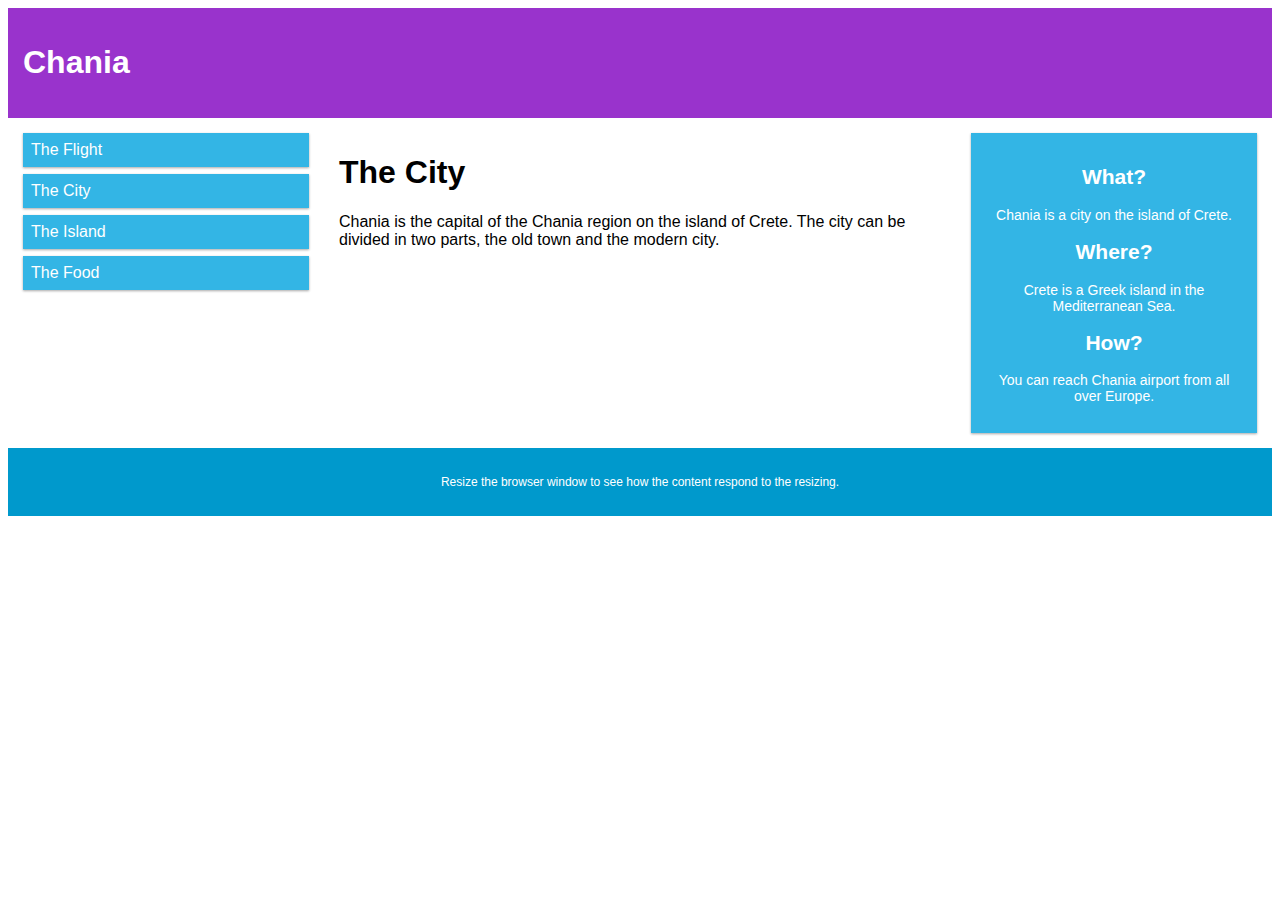
<file: pages/index.html>
<!DOCTYPE html>
<html>
<head>
<meta name="viewport" content="width=device-width, initial-scale=1.0">
<meta charset="utf-8"> 
<title>菜鸟教程(runoob.com)</title> 
<style>
* {
    box-sizing: border-box;
}
.row:after {
    content: "";
    clear: both;
    display: block;
}
[class*="col-"] {
    float: left;
    padding: 15px;
}
html {
    font-family: "Lucida Sans", sans-serif;
}
.header {
    background-color: #9933cc;
    color: #ffffff;
    padding: 15px;
}
.menu ul {
    list-style-type: none;
    margin: 0;
    padding: 0;
}
.menu li {
    padding: 8px;
    margin-bottom: 7px;
    background-color :#33b5e5;
    color: #ffffff;
    box-shadow: 0 1px 3px rgba(0,0,0,0.12), 0 1px 2px rgba(0,0,0,0.24);
}
.menu li:hover {
    background-color: #0099cc;
}
.aside {
    background-color: #33b5e5;
    padding: 15px;
    color: #ffffff;
    text-align: center;
    font-size: 14px;
    box-shadow: 0 1px 3px rgba(0,0,0,0.12), 0 1px 2px rgba(0,0,0,0.24);
}
.footer {
    background-color: #0099cc;
    color: #ffffff;
    text-align: center;
    font-size: 12px;
    padding: 15px;
}
/* For mobile phones: */
[class*="col-"] {
    width: 100%;
}
@media only screen and (min-width: 600px) {
    /* For tablets: */
    .col-m-12 {width: 8.33%;}
    .col-m-2 {width: 16.66%;}
    .col-m-3 {width: 25%;}
    .col-m-4 {width: 33.33%;}
    .col-m-5 {width: 41.66%;}
    .col-m-6 {width: 50%;}
    .col-m-7 {width: 58.33%;}
    .col-m-8 {width: 66.66%;}
    .col-m-9 {width: 75%;}
    .col-m-10 {width: 83.33%;}
    .col-m-11 {width: 91.66%;}
    .col-m-12 {width: 100%;}
}
@media only screen and (min-width: 768px) {
    /* For desktop: */
    .col-1 {width: 8.33%;}
    .col-2 {width: 16.66%;}
    .col-3 {width: 25%;}
    .col-4 {width: 33.33%;}
    .col-5 {width: 41.66%;}
    .col-6 {width: 50%;}
    .col-7 {width: 58.33%;}
    .col-8 {width: 66.66%;}
    .col-9 {width: 75%;}
    .col-10 {width: 83.33%;}
    .col-11 {width: 91.66%;}
    .col-12 {width: 100%;}
}
</style>
</head>
<body>

<div class="header">
<h1>Chania</h1>
</div>

<div class="row">
<div class="col-3 col-m-3 menu">
<ul>
<li>The Flight</li>
<li>The City</li>
<li>The Island</li>
<li>The Food</li>
</ul>
</div>

<div class="col-6 col-m-9">
<h1>The City</h1>
<p>Chania is the capital of the Chania region on the island of Crete. The city can be divided in two parts, the old town and the modern city.</p>
</div>

<div class="col-3 col-m-12">
<div class="aside">
<h2>What?</h2>
<p>Chania is a city on the island of Crete.</p>
<h2>Where?</h2>
<p>Crete is a Greek island in the Mediterranean Sea.</p>
<h2>How?</h2>
<p>You can reach Chania airport from all over Europe.</p>
</div>
</div>

</div>

<div class="footer">
<p>Resize the browser window to see how the content respond to the resizing.</p>
</div>

</body>
</html>
</file>
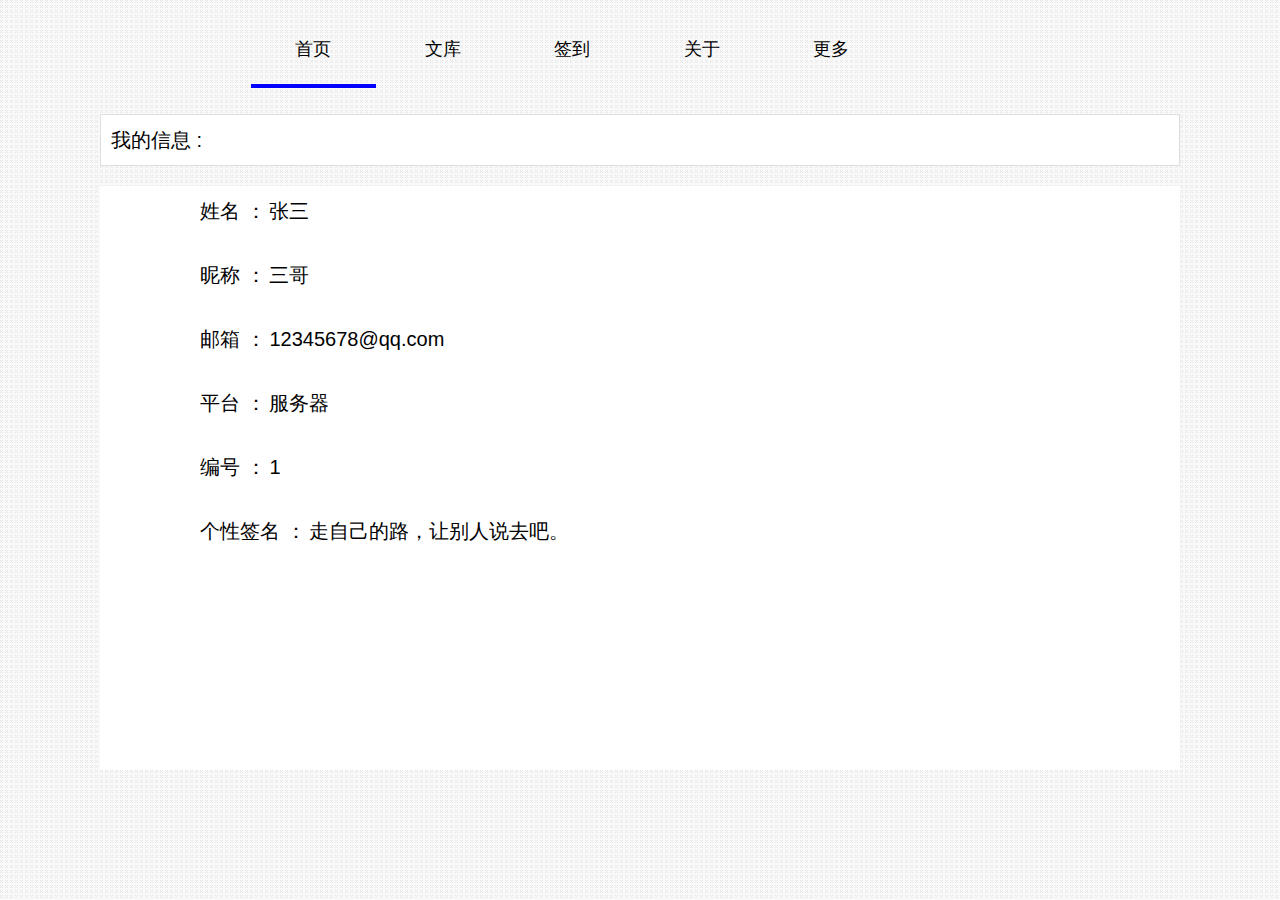
<file: pages/htmls/index.html>
<!DOCTYPE html>
<html lang="en">
<head>
	<meta charset="UTF-8">
	<meta name="viewport" content="width=device-width, initial-scale=1">
	<meta http-equiv="X-UA-Compatible" content="IE=Edge，chrome=1">
	<title>重邮移动互联网应用工程研究中心</title>
	<link rel="stylesheet" type="text/css"  href="../css/home.css" >
</head>
<body>
	<div class="header">
		<div class="content">
			<div class="nav">
				<ul>
					<li><a  class="first" href="index.html">首页</a></li>
					<li><a href="data.html">文库</a></li>
					<li><a href="###">签到</a></li>
					<li><a href="###">关于</a></li>
					<li><a href="###">更多</a></li>
				</ul>
			</div>
		</div>
	</div>
	<div class="middle">
		<p class="my_infor">我的信息 : </p>
		<div class="msg">
			<p>
				<span>姓名 ：</span>
				<span>张三</span>
			</p>
			<p>
				<span>昵称 ：</span>
				<span>三哥</span>
			</p>
			<p>
				<span>邮箱 ：</span>
				<span>12345678@qq.com</span>
			</p>
			<p>
				<span>平台 ：</span>
				<span>服务器</span>
			</p>
			<p>
				<span>编号 ：</span>
				<span>1</span>
			</p>
			<p>
				<span>个性签名 ：</span>
				<span>走自己的路，让别人说去吧。</span>
			</p>
		</div>
	</div>
	<script type="text/javascript" src="../js/jquery-3.2.1.min.js"></script>
	<script type="text/javascript" src= "../js/index.js"></script>
</body>
</html>
</file>
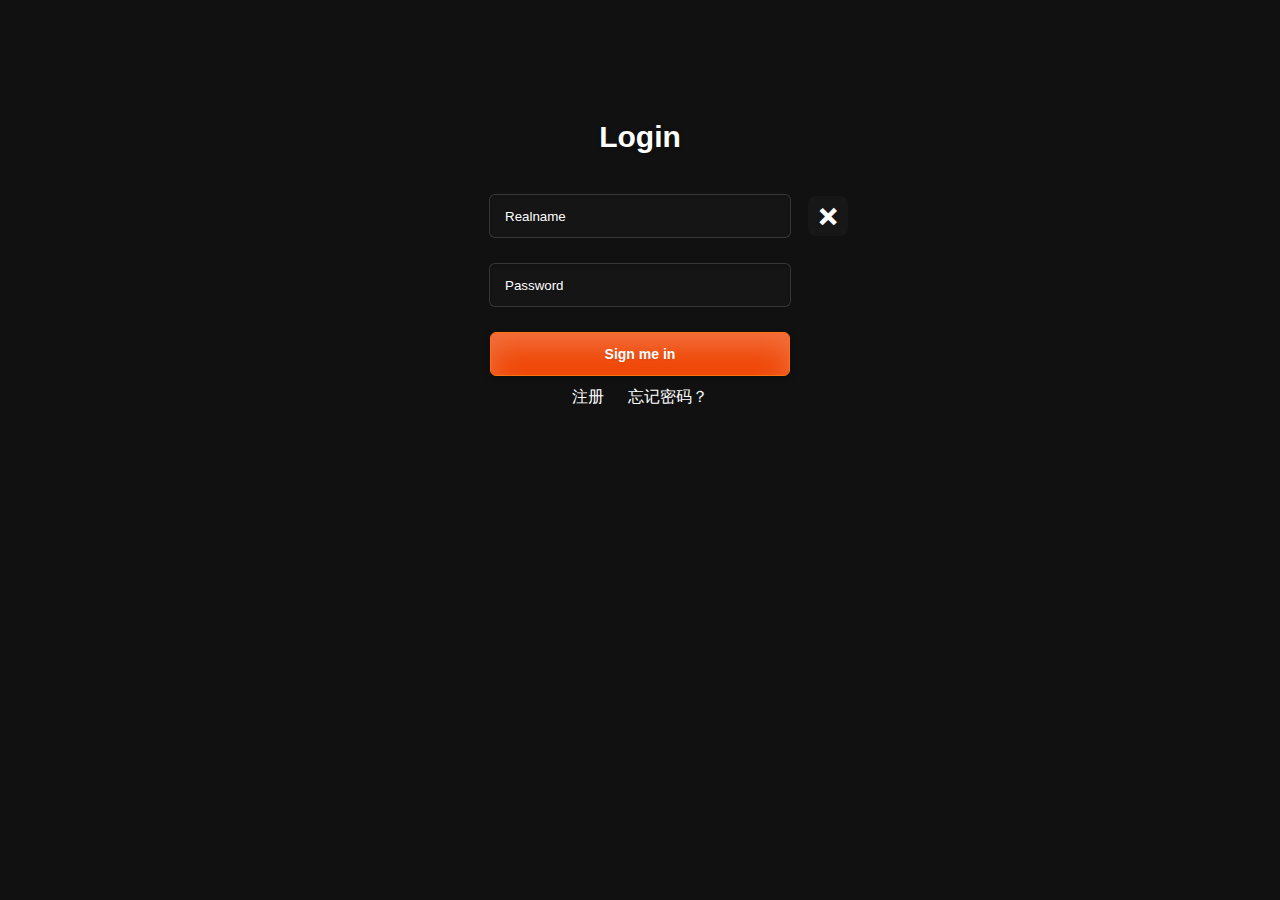
<file: pages/page.html>
<!DOCTYPE html>
<html lang="en">
<head>
	<meta charset="UTF-8">
	<meta name="viewport" content="width=device-width, initial-scale=1">
	<meta http-equiv="X-UA-Compatible" content="IE=Edge，chrome=1">
	<title>重邮移动互联网应用工程研究中心</title>
	<link rel="stylesheet" type="text/css"  href="css/index.css">
</head>
<body>
	<div class="all">
		<h1>Login</h1>
		<form action="" method="post">
			<input type="text" name="realname" class="realname" placeholder="Realname">
            <input type="password" name="password" class="password" placeholder="Password">
            <button type="submit">Sign me in</button>
            <div class="error"><span>+</span></div>
		</form>
		<div class="other">
			<a href="###">注册</a>
			<a href="###">忘记密码？</a>
		</div>
	</div>
<script type="text/javascript" src="js/jquery-3.2.1.min.js"></script>
<!-- <script type="text/javascript" src= "js/main.js"></script> -->
</body>
</html>
</file>
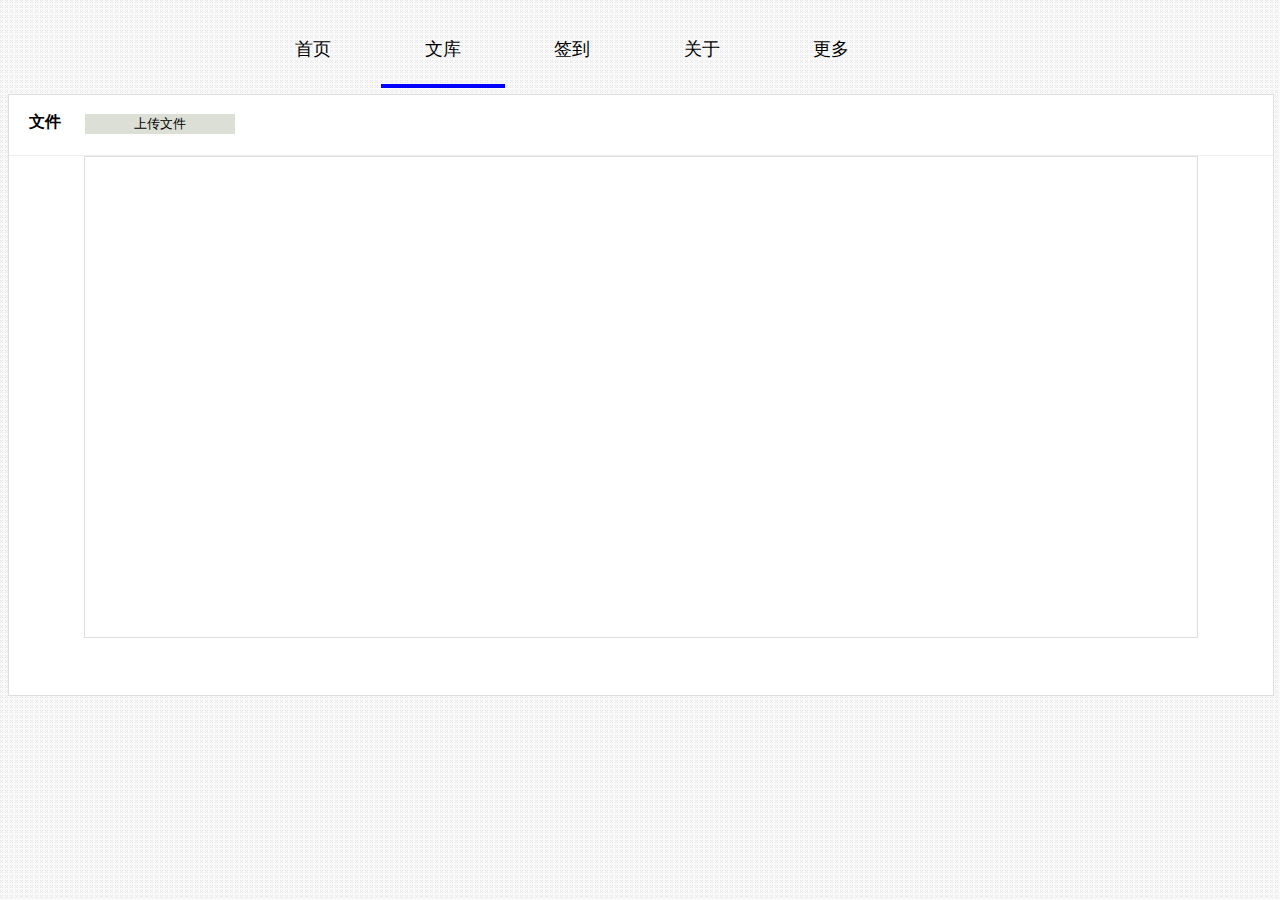
<file: pages/htmls/data.html>
<!DOCTYPE html>
<html lang="en">
<head>
	<meta charset="UTF-8">
	<meta name="viewport" content="width=device-width, initial-scale=1">
	<meta http-equiv="X-UA-Compatible" content="IE=Edge，chrome=1">
	<title>重邮移动互联网应用工程研究中心文库</title>
	<link rel="stylesheet" type="text/css"  href="../css/home.css" >
</head>
<body>
	<div class="header">
		<div class="content">
			<div class="nav">
				<ul>
					<li><a  href="index.html">首页</a></li>
					<li><a  class="first" href="data.html">文库</a></li>
					<li><a href="###">签到</a></li>
					<li><a href="###">关于</a></li>
					<li><a href="###">更多</a></li>
				</ul>
			</div>
		</div>
	</div>
	<div class="data_box">
		<div class="title">
			<h3>文件</h3>
			<div class="up">
				<input type="button" value="上传文件" name="" id="btn">
				<input method="post" type="file" name="" id="file" enctype="multipart/form-data">
			</div>
		</div>
		<div id="file_area">
			<ul>
				
			</ul>
		</div>
	</div>
	<script type="text/javascript" src="../js/jquery-3.2.1.min.js"></script>
	<script type="text/javascript" src= "../js/index.js"></script>
</body>
</html>
</file>
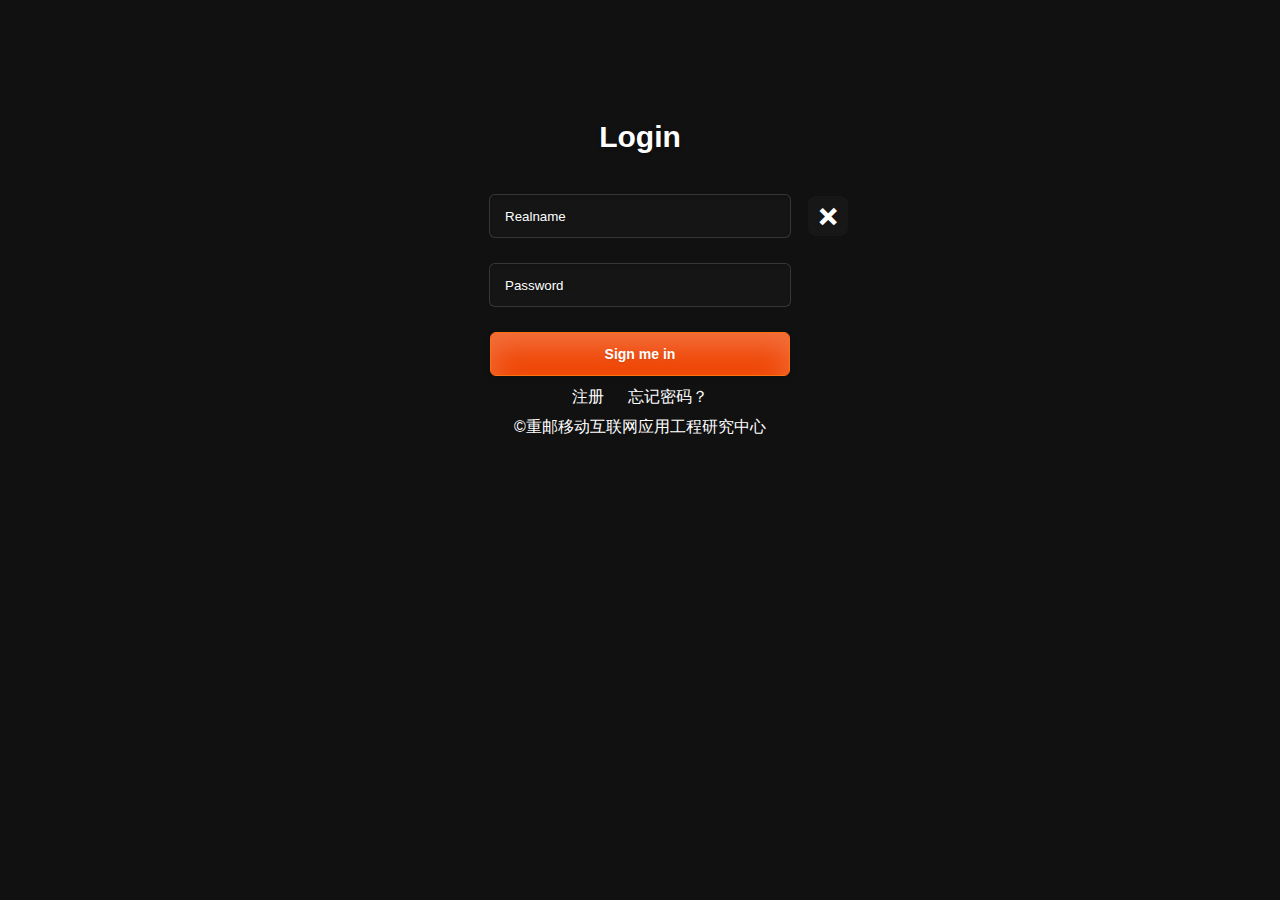
<file: pages/htmls/login.html>
<!DOCTYPE html>
<html lang="en">
<head>
	<meta charset="UTF-8">
	<meta name="viewport" content="width=device-width, initial-scale=1">
	<meta http-equiv="X-UA-Compatible" content="IE=Edge，chrome=1">
	<title>重邮移动互联网应用工程研究中心登录</title>
	<link rel="stylesheet" type="text/css"  href="../css/index.css">
</head>
<body>
	<div class="all">
		<h1>Login</h1>
		<form action="" method="post" class="login">
			<input type="text" name="realname" class="realname" placeholder="Realname">
            <input type="password" name="password" class="password" placeholder="Password">
            <button type="submit">Sign me in</button>
            <div class="error"><span>+</span></div>
		</form>
		<div class="other">
			<a href="register.html">注册</a>
			<a href="password.html" id="forget">忘记密码？</a>
		</div>
	</div>
	<div class="footer">©重邮移动互联网应用工程研究中心</div>
<script type="text/javascript" src="../js/jquery-3.2.1.min.js"></script>
<script type="text/javascript" src= "../js/main.js"></script>
</body>
</html>
</file>
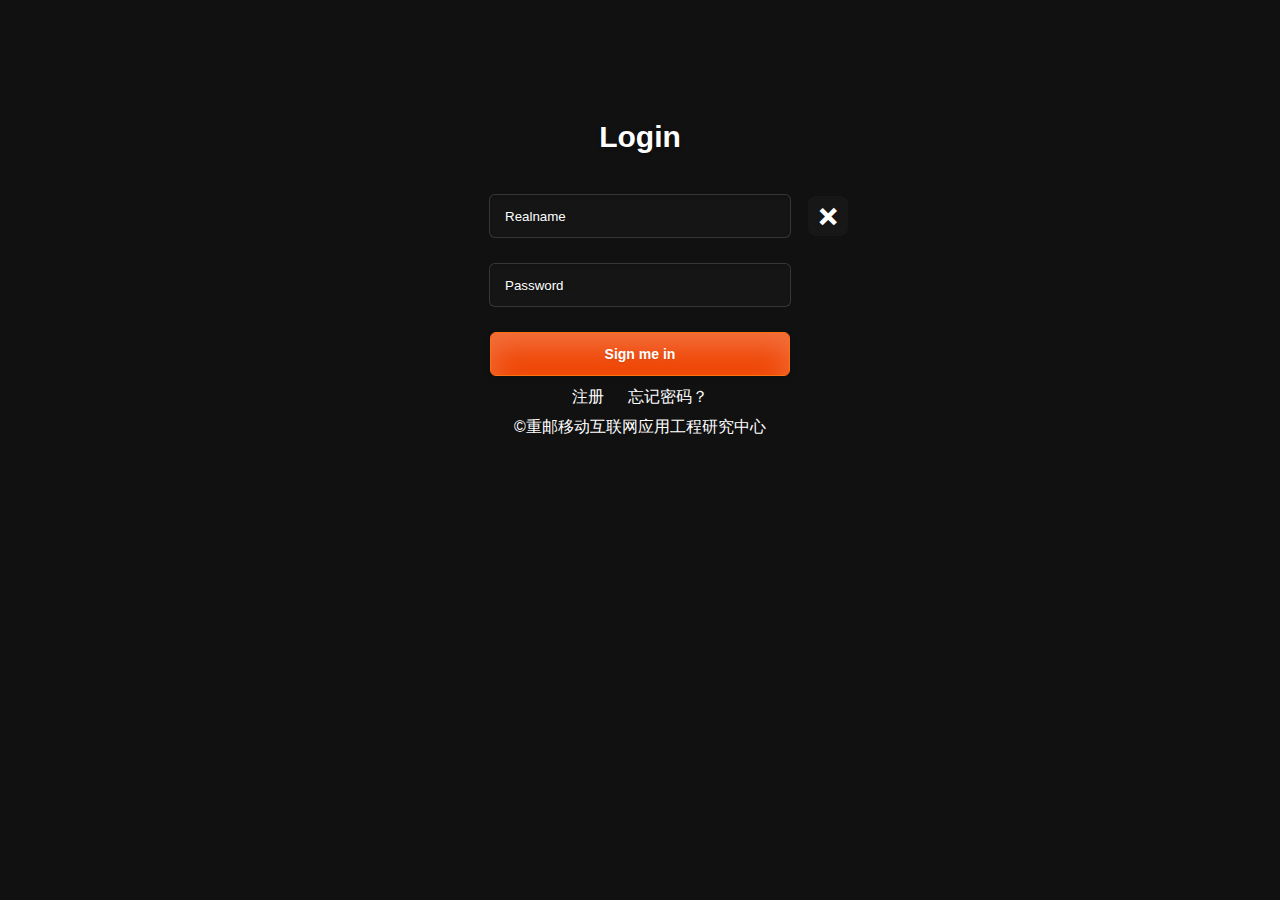
<file: pages/htmls/page.html>
<!DOCTYPE html>
<html lang="en">
<head>
	<meta charset="UTF-8">
	<meta name="viewport" content="width=device-width, initial-scale=1">
	<meta http-equiv="X-UA-Compatible" content="IE=Edge，chrome=1">
	<title>重邮移动互联网应用工程研究中心登录</title>
	<link rel="stylesheet" type="text/css"  href="../css/index.css">
</head>
<body>
	<div class="all">
		<h1>Login</h1>
		<form action="index.html" method="post">
			<input type="text" name="realname" class="realname" placeholder="Realname">
            <input type="password" name="password" class="password" placeholder="Password">
            <button type="submit">Sign me in</button>
            <div class="error"><span>+</span></div>
		</form>
		<div class="other">
			<a href="register.html">注册</a>
			<a href="password.html" id="forfet">忘记密码？</a>
		</div>
	</div>
	<div class="footer">©重邮移动互联网应用工程研究中心</div>
<script type="text/javascript" src="../js/jquery-3.2.1.min.js"></script>
<script type="text/javascript" src= "../js/main.js"></script>
</body>
</html>
</file>
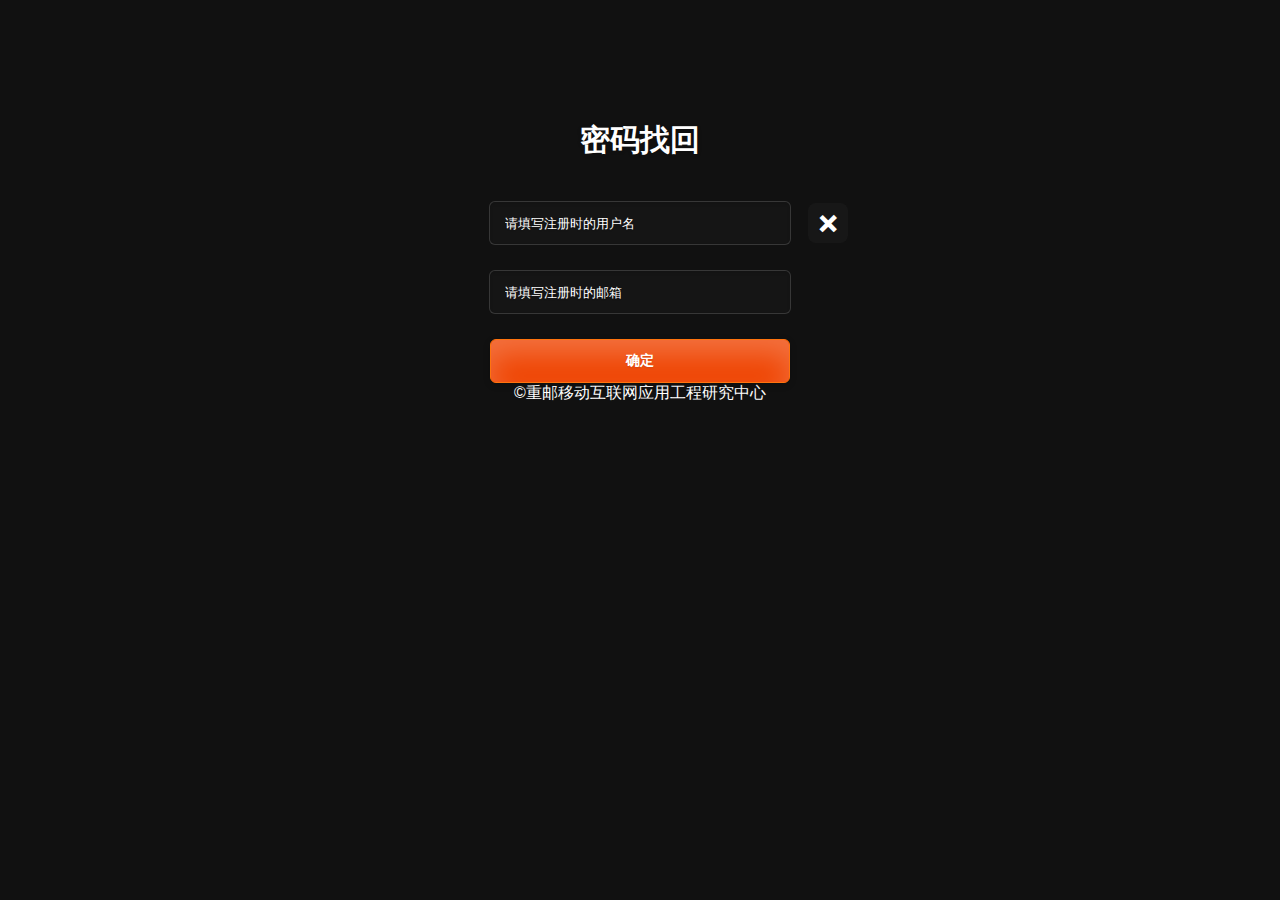
<file: pages/htmls/password.html>
<!DOCTYPE html>
<html lang="en">
<head>
	<meta charset="UTF-8">
	<meta name="viewport" content="width=device-width, initial-scale=1">
	<meta http-equiv="X-UA-Compatible" content="IE=Edge，chrome=1">
	<title>重邮移动互联网应用工程研究中心密码找回</title>
	<link rel="stylesheet" type="text/css"  href="../css/index.css">
</head>
<body>
	<div class="all">
		<h1>密码找回</h1>
		<form action="" method="post" id="findpassword">
			<input type="text" name="realname" class="realname" placeholder="请填写注册时的用户名">
            <input type="email" name="email" class="email" pattern="[a-z0-9._%+-]+@[a-z0-9.-]+\.[a-z]{2,3}$" placeholder="请填写注册时的邮箱">
            <button type="submit">确定</button>
            <div class="error"><span>+</span></div>
		</form>
	</div>
	<div class="footer">©重邮移动互联网应用工程研究中心</div>
<script type="text/javascript" src="../js/jquery-3.2.1.min.js"></script>
<script type="text/javascript" src= "../js/password.js"></script>
</body>
</html>
</file>
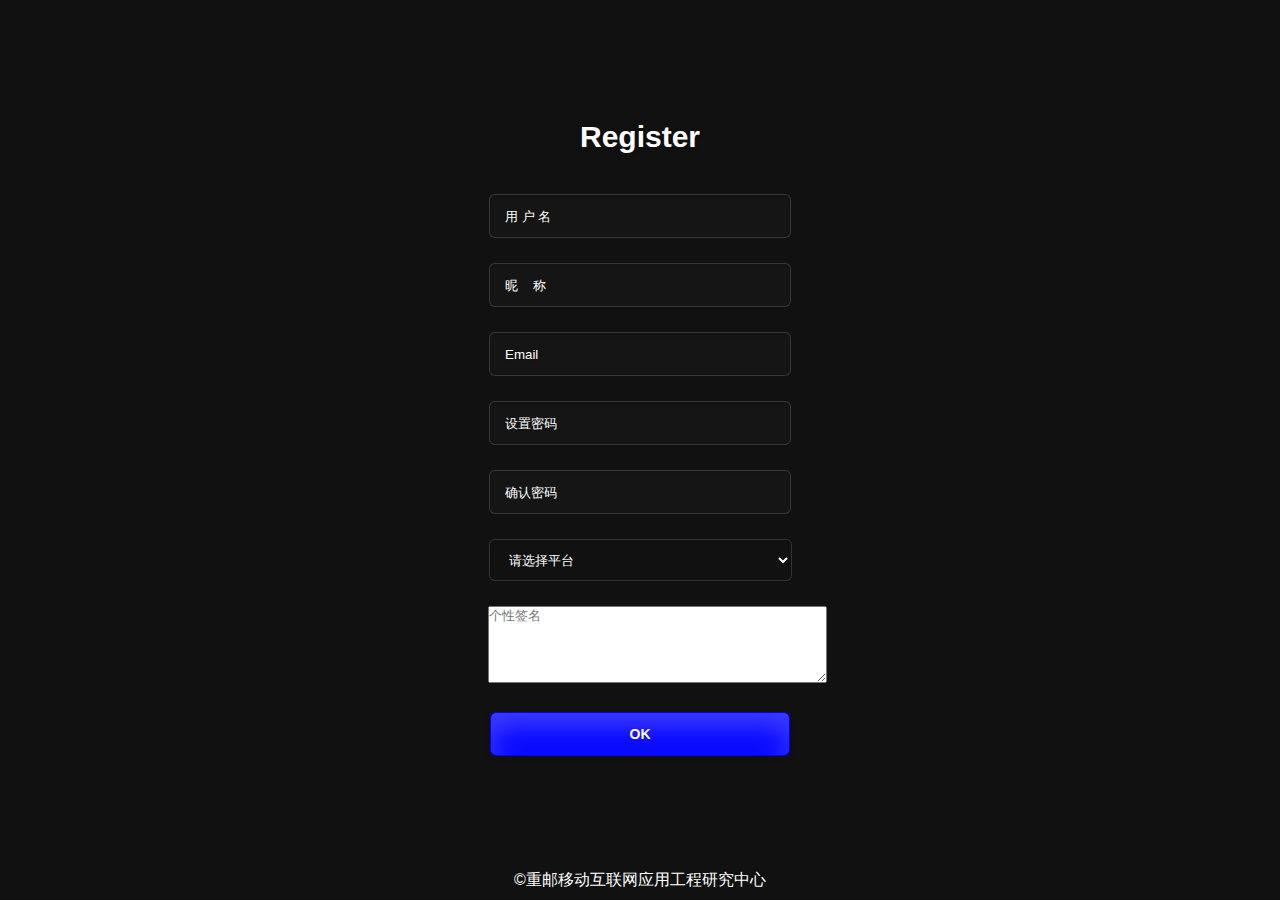
<file: pages/htmls/register.html>
<!DOCTYPE html>
<html lang="en">
<head>
	<meta charset="UTF-8">
	<meta name="viewport" content="width=device-width, initial-scale=1">
	<meta http-equiv="X-UA-Compatible" content="IE=Edge，chrome=1">
	<title>重邮移动互联网应用工程研究中心注册</title>
	<link rel="stylesheet" type="text/css"  href="../css/register.css">
</head>
<body>
	<div class="all">
		<h1>Register</h1>
		<form action=" " method="post" id="my_register">
			<input type="text" name="realname" class="realname" placeholder="用 户 名">
			<input type="text" name="loginname" class="loginname" placeholder="昵    称">
			<input type="email" name="email" class="email" placeholder="Email">
            <input type="password" name="password" class="password" placeholder="设置密码">
            <input type="password" name="password2" class="password2" placeholder="确认密码">
            <select name="department" id="department">
                		<option value="" disabled="disabled" selected="selected">请选择平台</option>
               			<option value="hardware">硬件平台</option>
                		<option value="server">服务器平台</option>
               			<option value="client">客户端平台</option>
           			  </select>
           			  <textarea name="signature" id="signature" cols="40" rows="5" placeholder="个性签名"></textarea>
            <button type="submit">OK</button>
            <div class="error"><span>+</span></div>
		</form>
		<!-- <span class="login">你已有账号，可直接 <a href="page.html">登录</a></span> -->
	</div>
	<div class="footer">©重邮移动互联网应用工程研究中心</div>
<script type="text/javascript" src="../js/jquery-3.2.1.min.js"></script>
<script type="text/javascript" src= "../js/register.js"></script>
</body>
</file>
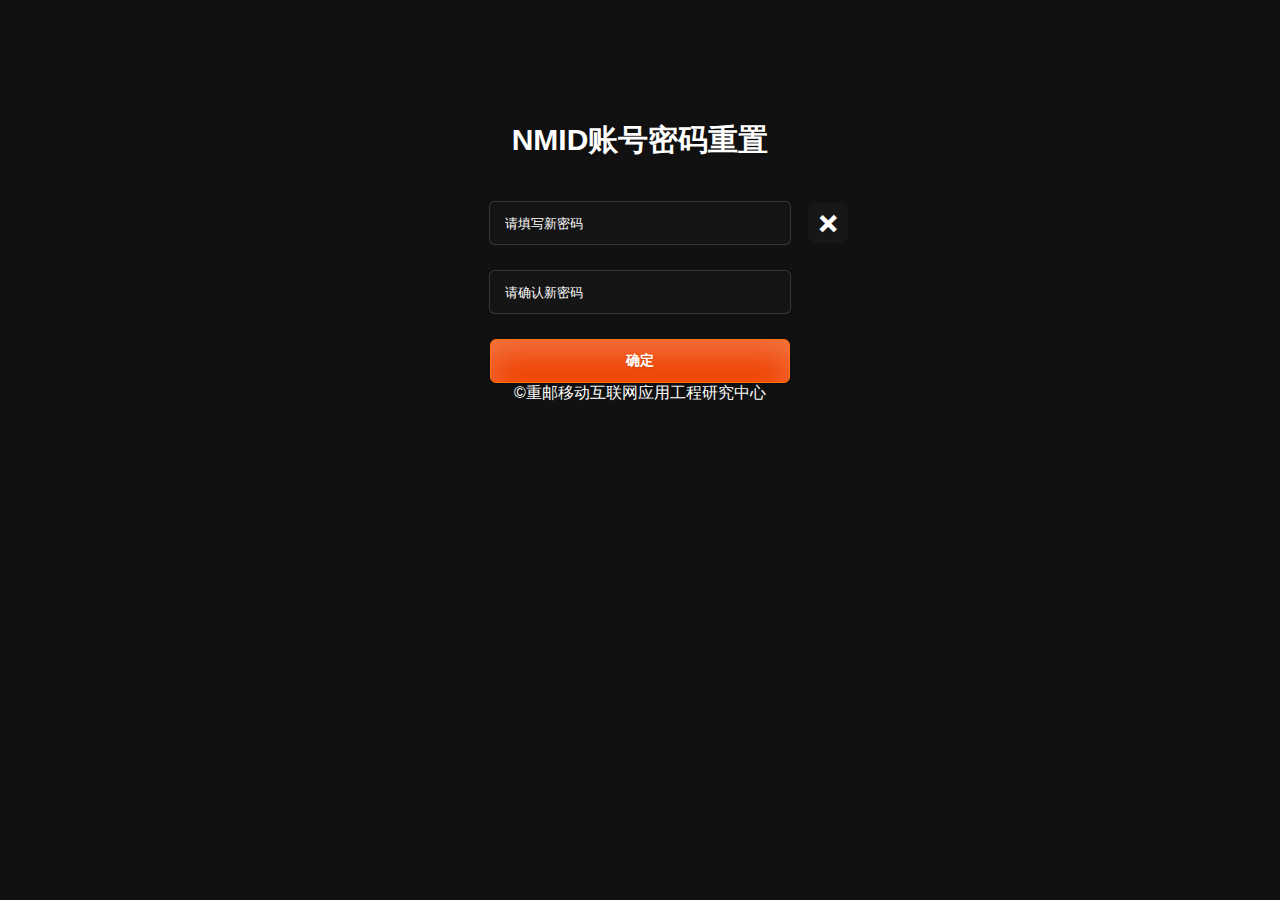
<file: pages/htmls/reset.html>
<!DOCTYPE html>
<html lang="en">
<head>
	<meta charset="UTF-8">
	<meta name="viewport" content="width=device-width, initial-scale=1">
	<meta http-equiv="X-UA-Compatible" content="IE=Edge，chrome=1">
	<title>重邮移动互联网应用工程研究中心重置密码</title>
	<link rel="stylesheet" type="text/css"  href="../css/index.css">
</head>
<body>
	<div class="all">
		<h1>NMID账号密码重置</h1>
		<form action="" method="post">
			<input type="password" name="newpassword" class="newpassword" placeholder="请填写新密码">
            <input type="password" name="newpassword2" class="newpassword2" placeholder="请确认新密码">
            <button type="submit">确定</button>
            <div class="error"><span>+</span></div>
		</form>
	</div>
	<div class="footer">©重邮移动互联网应用工程研究中心</div>
<script type="text/javascript" src="../js/jquery-3.2.1.min.js"></script>
<script type="text/javascript" src= "../js/resetpassword.js"></script>
</body>
</html>
</file>
<file: pages/css/home.css>
* {
	padding: 0;
}
body {
	background: url("../images/bg.jpg");
	/*background: #f9f9f9;*/
	font-size: 14px;
	font-family: 'PT Sans', Helvetica, Arial, sans-serif;
}

.header {
	max-width: 1080px;
	margin: 0 auto;
	height: 80px;

}
.content {
	width: 90%;
	height: 80px;
	margin: 0 auto;
}


.nav {
	height: 100%;
	width: 80%;
	margin: 0 auto;
}

.nav ul li {
	list-style: none;
	float: left;
	width: 16%;
	margin-right: 5px;
	height: 70%;
	text-align: center;
	font-weight: 400;
	font-size: 18px;
}

.nav ul li  a {
	display: inline-block;
	text-decoration: none;
	width: 100%;
	line-height: 70px;
	color: #000;
}

.nav ul a:hover {
	color: blue;
	border-bottom: 4px solid blue;
}

.first {
	color: blue;
	border-bottom: 4px solid blue;
}

.data_box {
	position: relative;
	margin-top: 100px;
	height: 600px;
	width: 100%;
	margin: 0 auto;
	border: 1px solid #DEDEDE;
	background: #fff;
}

#file_area {
	margin: 0 auto;
	border: 1px solid #DEDEDE;
	width: 88%;
	height: 80%;
}
.title {
	height:60px;
    border-bottom: 1px #EEE solid;
}

h3 {
	margin-left: 20px;
	margin-right: 20px;
	display: inline-block;
}

.up {
	position: relative;
    display: inline-block;
    zoom: 1;
    cursor: pointer;
    overflow: hidden;
    vertical-align: middle;
}


#btn {
	background-color: #dbdfd6 !important;
    color: #000 !important;
    border: 1px solid #dbdfd6 !important;
    width: 150px !important;
    border-radius: 0 !important;
}
#file {
	position: absolute;
    right: 0;
    top: 0;
    font-size: 300px ;
    height: 100%;
    opacity: 0;
    cursor: pointer;
}

.file_list {
	width: 100px;
	height: 100px;
	float: left;
}

.middle {
	max-width: 1080px;
	margin:0 auto;
	height: 250px;
	/*background: red;*/
}

.my_infor {
	display: block;
	height: 50px;
	line-height: 50px;
	font-size: 20px;
	border: 1px solid #DEDEDE;
	background: #fff;
	padding-left: 10px;
}
.msg {
	padding-bottom: 200px;
	max-width: 1080px;
	text-align: left;
	padding-left: 100px;
	background: #fff;
}
.msg p {
	height: 50px;
	line-height: 50px;
}

.msg p span {
	line-height: 50px;
	font-size: 20px;
	color: 
}
</file>
<file: pages/css/index.css>
* {
    padding: 0;
    margin: 0;
}
body {
    background: #111;
    /*background-image: url(../images/2.jpg);*/
    font-family: 'PT Sans', Helvetica, Arial, sans-serif;
    text-align: center;
    color: #fff;
    background-size: 100%;
}

.all {
    margin: 120px auto 0 auto;
}
.all h1 {
    font-size: 30px;
    font-weight: 700;
    text-shadow: 0 1px 4px rgba(0,0,0,.2);
}

form {
    position: relative;
    width: 305px;
    margin: 15px auto 0 auto;
    text-align: center;
}

input { 
    color: #fff;
    width: 270px;
    height: 42px;
    margin-top: 25px;
    padding: 0 15px;
    background: rgba(45,45,45,.15);
    border-radius: 6px;
    border: 1px solid rgba(255,255,255,.15);
    box-shadow: 0 2px 3px 0 rgba(0,0,0,.1) inset;
    font-family: 'PT Sans', Helvetica, Arial, sans-serif;
    text-shadow: 0 1px 2px rgba(0,0,0,.1);
    outline: none; 
}

input::-webkit-input-placeholder {
    color: #fff;
}
input::-moz-placeholder {
    color: #fff;
}
input::-ms-input-placeholder {
    color: #fff;
}

button {
    cursor: pointer;
    width: 300px;
    height: 44px;
    margin-top: 25px;
    padding: 0;
    background: #ef4300;
    border-radius: 6px;
    border: 1px solid #ff730e;
    box-shadow: 0 15px 30px 0 rgba(255,255,255,.25) inset, 0 2px 7px 0 rgba(0,0,0,.2);
    font-family: 'PT Sans', Helvetica, Arial, sans-serif;
    font-size: 14px;
    font-weight: 700;
    color: #fff;
    text-shadow: 0 1px 2px rgba(0,0,0,.1);
}

.error {
    /*display: none;*/
    position: absolute;
    top: 27px;
    right: -55px;
    width: 40px;
    height: 40px;
    background: #2d2d2d;
    background: rgba(45,45,45,.25);
    -moz-border-radius: 8px;
    -webkit-border-radius: 8px;
    border-radius: 8px;
}

.error span {
    display: inline-block;
    margin-left: 2px;
    font-size: 40px;
    font-weight: 700;
    line-height: 40px;
    text-shadow: 0 1px 2px rgba(0,0,0,.1);
    -o-transform: rotate(45deg);
    -moz-transform: rotate(45deg);
    -webkit-transform: rotate(45deg); 
    -ms-transform: rotate(45deg);
}
.other a {
    display: inline-block;
    line-height: 21px;
    text-decoration: none;
    color:#fff;
    margin: 10px;
}
</file>
<file: pages/css/register.css>
* {
    padding: 0;
    margin: 0;
}
body {
     background: #111;
    /*background-image: url(../images/3.jpg);*/
    font-family: 'PT Sans', Helvetica, Arial, sans-serif;
    text-align: center;
    color: #fff;
    background-size: 100%;
}
.all {
    margin: 120px auto 0 auto;
    height: 750px;
}
.all h1 {
    font-size: 30px;
    font-weight: 700;
    text-shadow: 0 1px 4px rgba(0,0,0,.2);
}

form {
    position: relative;
    width: 305px;
    margin: 15px auto 0 auto;
    text-align: center;
}

select {
	color: #fff;
    width:  303px;
    height: 42px;
    margin-top: 25px;
    padding: 0 15px;
    background: #111;
    border-radius: 6px;
    border: 1px solid rgba(255,255,255,.15);
    box-shadow: 0 2px 3px 0 rgba(0,0,0,.1) inset;
    font-family: 'PT Sans', Helvetica, Arial, sans-serif;
    text-shadow: 0 1px 2px rgba(0,0,0,.1);
    outline: none; 
}
select option {
	width:303px;
    font-size: 14px;
}

textarea {
	margin-top: 25px;
}
input { 
    color: #fff;
    width: 270px;
    height: 42px;
    margin-top: 25px;
    padding: 0 15px;
    background: rgba(45,45,45,.15);
    border-radius: 6px;
    border: 1px solid rgba(255,255,255,.15);
    box-shadow: 0 2px 3px 0 rgba(0,0,0,.1) inset;
    font-family: 'PT Sans', Helvetica, Arial, sans-serif;
    text-shadow: 0 1px 2px rgba(0,0,0,.1);
    outline: none; 
}

input::-webkit-input-placeholder {
    color: #fff;
}
input::-moz-placeholder {
    color: #fff;
}
input::-ms-input-placeholder {
    color: #fff;
}

button {
    cursor: pointer;
    width: 300px;
    height: 44px;
    margin-top: 25px;
    padding: 0;
    background: #0000ff;
    border-radius: 6px;
    border: 1px solid #0000ff;
    box-shadow: 0 15px 30px 0 rgba(255,255,255,.25) inset, 0 2px 7px 0 rgba(0,0,0,.2);
    font-family: 'PT Sans', Helvetica, Arial, sans-serif;
    font-size: 14px;
    font-weight: 700;
    color: #fff;
    text-shadow: 0 1px 2px rgba(0,0,0,.1);
}

.error {
    display: none;
    position: absolute;
    right: -55px;
    width: 40px;
    height: 40px;
    background: #2d2d2d;
    background: rgba(45,45,45,.25);
    -moz-border-radius: 8px;
    -webkit-border-radius: 8px;
    border-radius: 8px;
}

.error span {
    display: inline-block;
    margin-left: 2px;
    font-size: 40px;
    font-weight: 700;
    line-height: 40px;
    text-shadow: 0 1px 2px rgba(0,0,0,.1);
    -o-transform: rotate(45deg);
    -moz-transform: rotate(45deg);
    -webkit-transform: rotate(45deg); 
    -ms-transform: rotate(45deg);
}
.footer {
    margin: 0 auto;
    vertical-align: bottom;
}

.login {
    display: none;
    margin-top: 25px;
    font-size: 14px;
}
.login a {
    text-decoration: underline;
    font-size: 14px;
    color: yellow;
}
</file>
